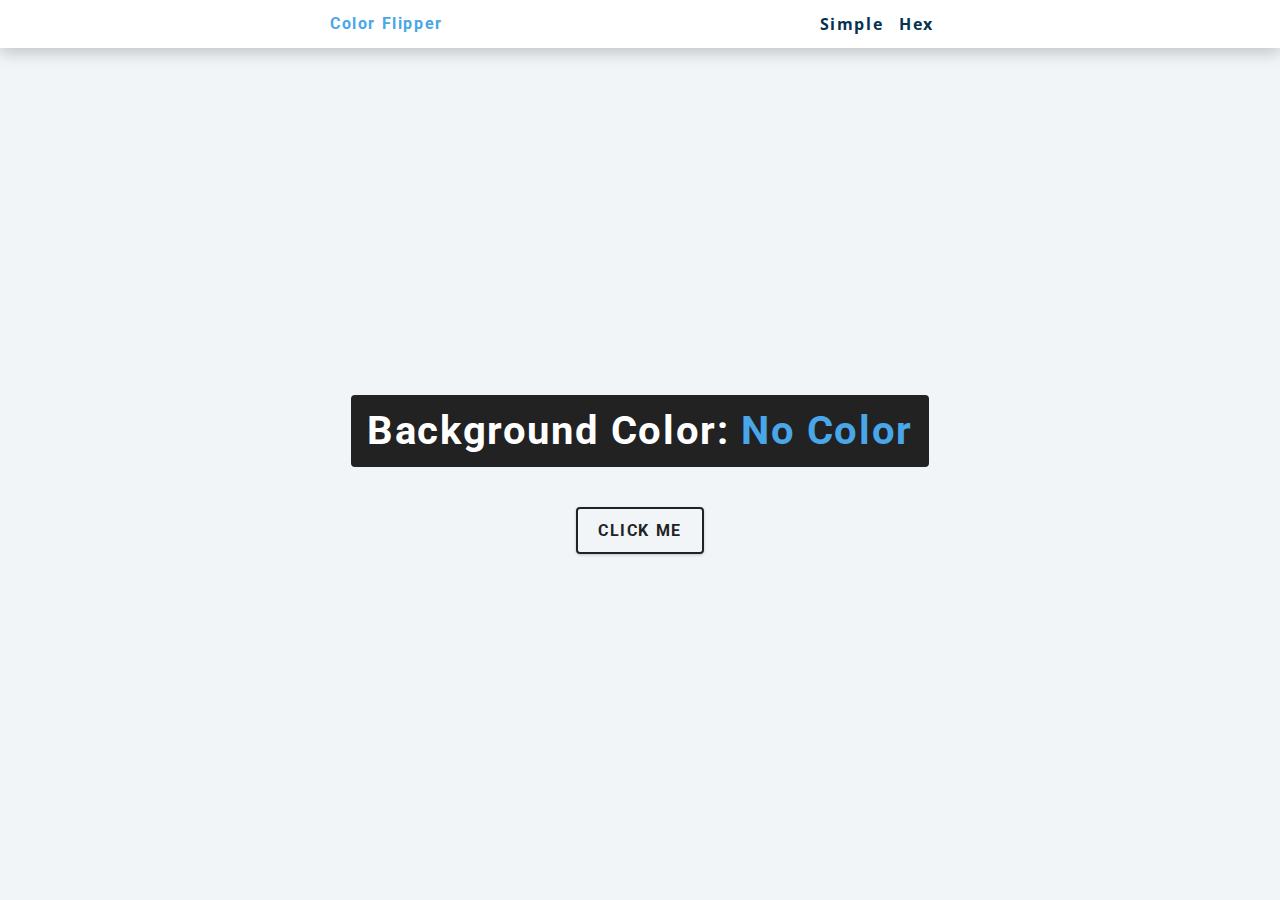
<file: project1-color-flipper/index.html>
<!DOCTYPE html>
<html lang="en">
<head>
    <meta charset="UTF-8">
    <meta name="viewport" content="width=device-width, initial-scale=1.0">
    <title>Color Flipper || Simple</title>
    <link rel="stylesheet" href="style.css">
</head>
<body>
    <nav>
        <div class="nav-center">
            <h4>Color Flipper</h4>
            <ul class="nav-links">
                <li>
                    <a href="index.html">Simple</a>
                </li>
                <li>
                    <a href="hex.html">Hex</a>
                </li>
            </ul>
        </div>
    </nav>
    <main>
        <div class="container">
            <h2>Background Color: <span class="color">No Color</span></h2>
            <button class="btn btn-hero" id="flipper-btn">Click Me</button>
        </div>
    </main>
    <script src="app.js"></script>
</body>
</html>
</file>
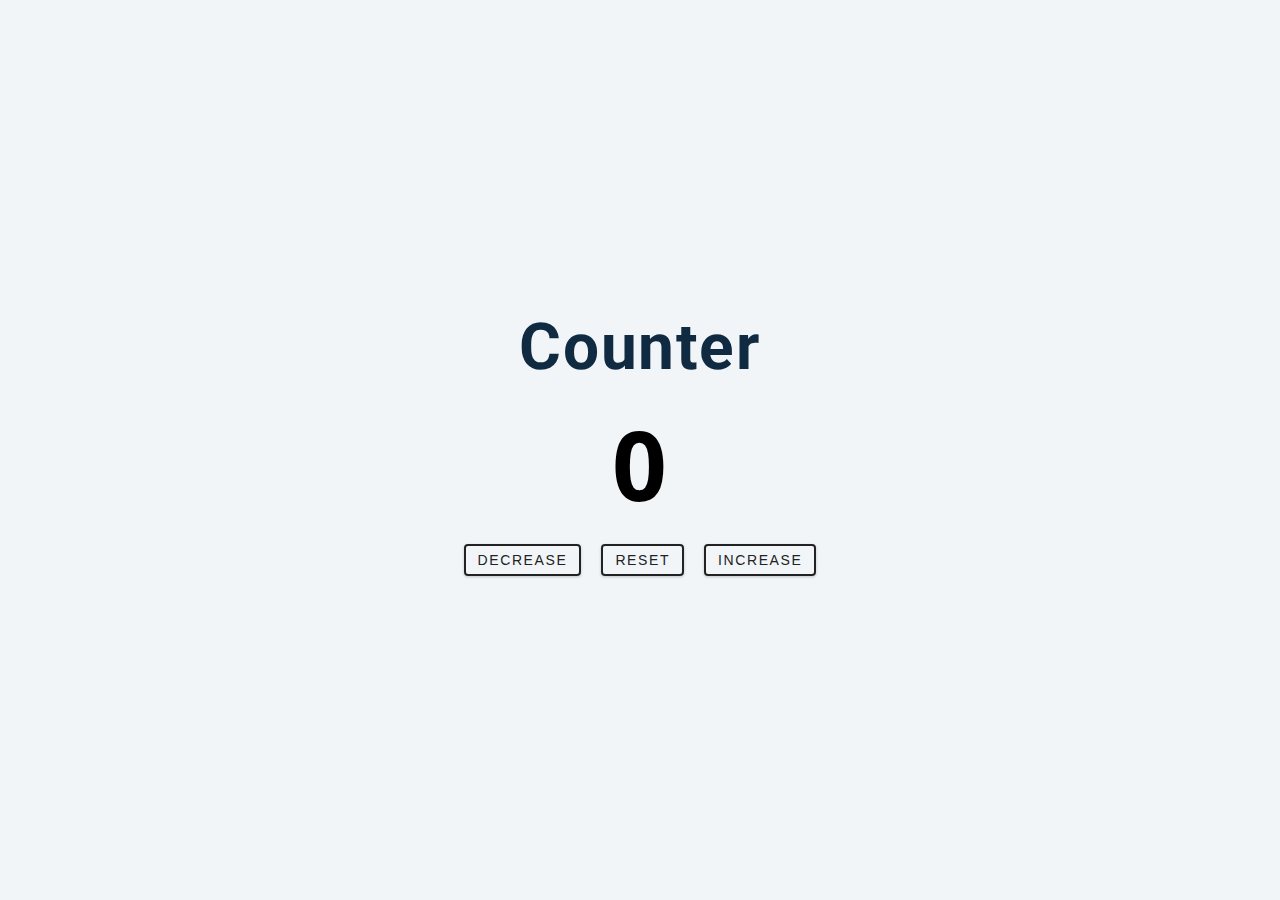
<file: project2-counter/index.html>
<!DOCTYPE html>
<html lang="en">
  <head>
    <meta charset="UTF-8" />
    <meta name="viewport" content="width=device-width, initial-scale=1.0" />
    <title>Counter</title>
    <link rel="stylesheet" href="style.css" />
  </head>
  <body>
    <main>
      <div class="container">
        <h1>Counter</h1>
        <span id="value" class="display">0</span>
        <div class="btn-container">
          <button class="btn decrease">Decrease</button>
          <button class="btn reset">Reset</button>
          <button class="btn increase">Increase</button>
        </div>
      </div>
    </main>
    <script src="app.js"></script>
  </body>
</html>
</file>
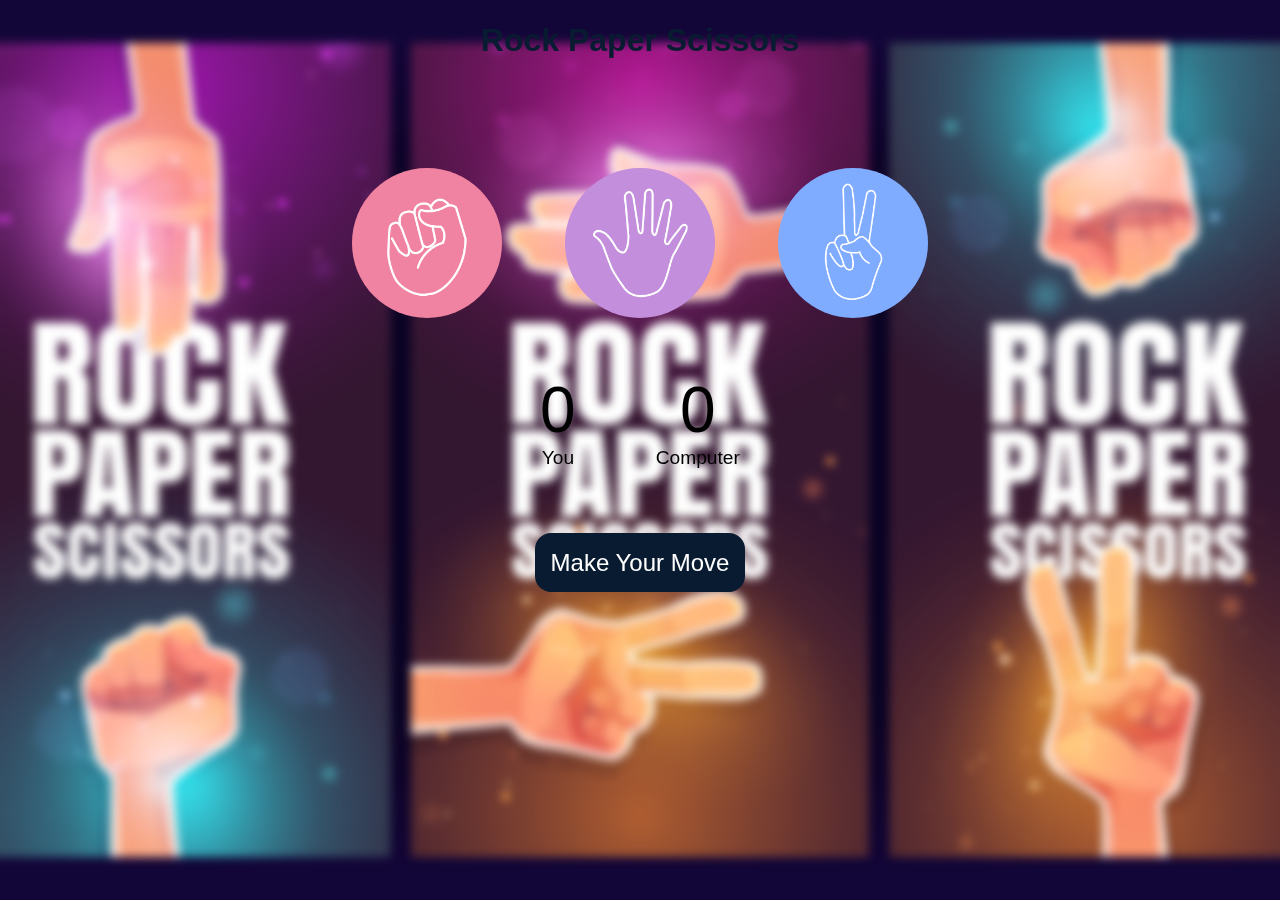
<file: rock-paper-scissor/index.html>
<!DOCTYPE html>
<html lang="en">
  <head>
    <meta charset="UTF-8" />
    <meta name="viewport" content="width=device-width, initial-scale=1.0" />
    <title>Rock Paper Scissor</title>
    <link rel="icon" type="image/x-icon" href="images/fav.png" />
    <link rel="stylesheet" href="style.css" />
  </head>
  <body>
    <h1>Rock Paper Scissors</h1>
    <main class="container-fluid">
      <div class="choices">
        <div class="choice" id="rock">
          <img src="./images/rock.png" alt="rock" />
        </div>
        <div class="choice" id="paper">
          <img src="./images/paper.png" alt="rock" />
        </div>
        <div class="choice" id="scissors">
          <img src="./images/scissors.png" alt="rock" />
        </div>
      </div>
      <div class="score-board">
        <div class="score">
          <p><span id="user-score">0</span></p>
          <p>You</p>
        </div>
        <div class="score">
          <p><span id="computer-score">0</span></p>
          <p>Computer</p>
        </div>
      </div>
      <div class="message-container">
        <p id="message">Make Your Move</p>
      </div>
    </main>
    <script src="app.js"></script>
  </body>
</html>
</file>
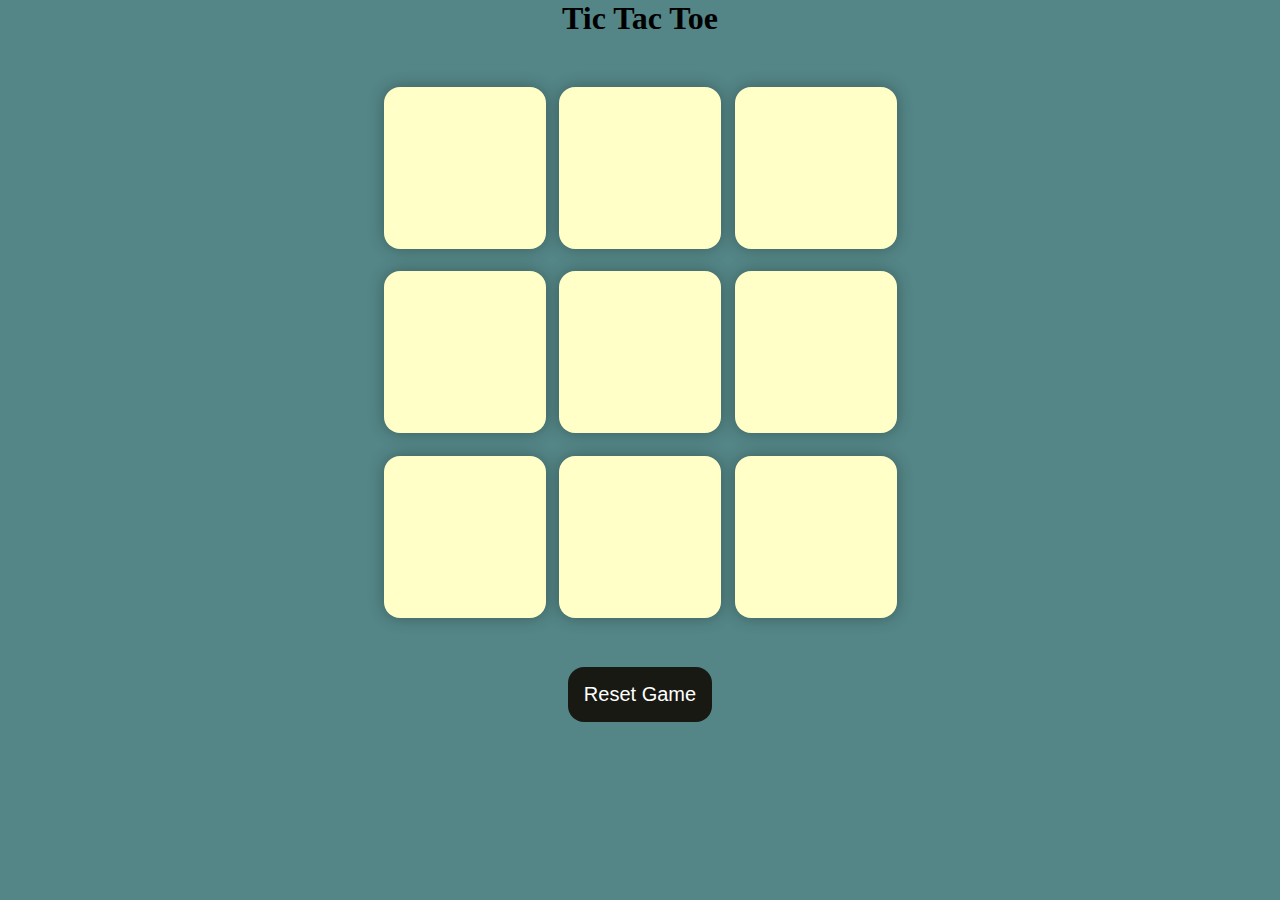
<file: tic-tac-toe/index.html>
<!DOCTYPE html>
<html lang="en">
  <head>
    <meta charset="UTF-8" />
    <meta name="viewport" content="width=device-width, initial-scale=1.0" />
    <title>Tic-Tac-Toe Game</title>
    <link rel="stylesheet" href="style.css" />
  </head>
  <body>
    <div class="msg-container hide">
      <p id="msg">Winner</p>
      <button id="new-btn">New Game</button>
    </div>
    <main>
      <h1>Tic Tac Toe</h1>
      <div class="container">
        <div class="game">
          <button class="box"></button>
          <button class="box"></button>
          <button class="box"></button>
          <button class="box"></button>
          <button class="box"></button>
          <button class="box"></button>
          <button class="box"></button>
          <button class="box"></button>
          <button class="box"></button>
        </div>
      </div>
      <button id="reset-btn">Reset Game</button>
    </main>
    <script src="app.js"></script>
  </body>
</html>
</file>
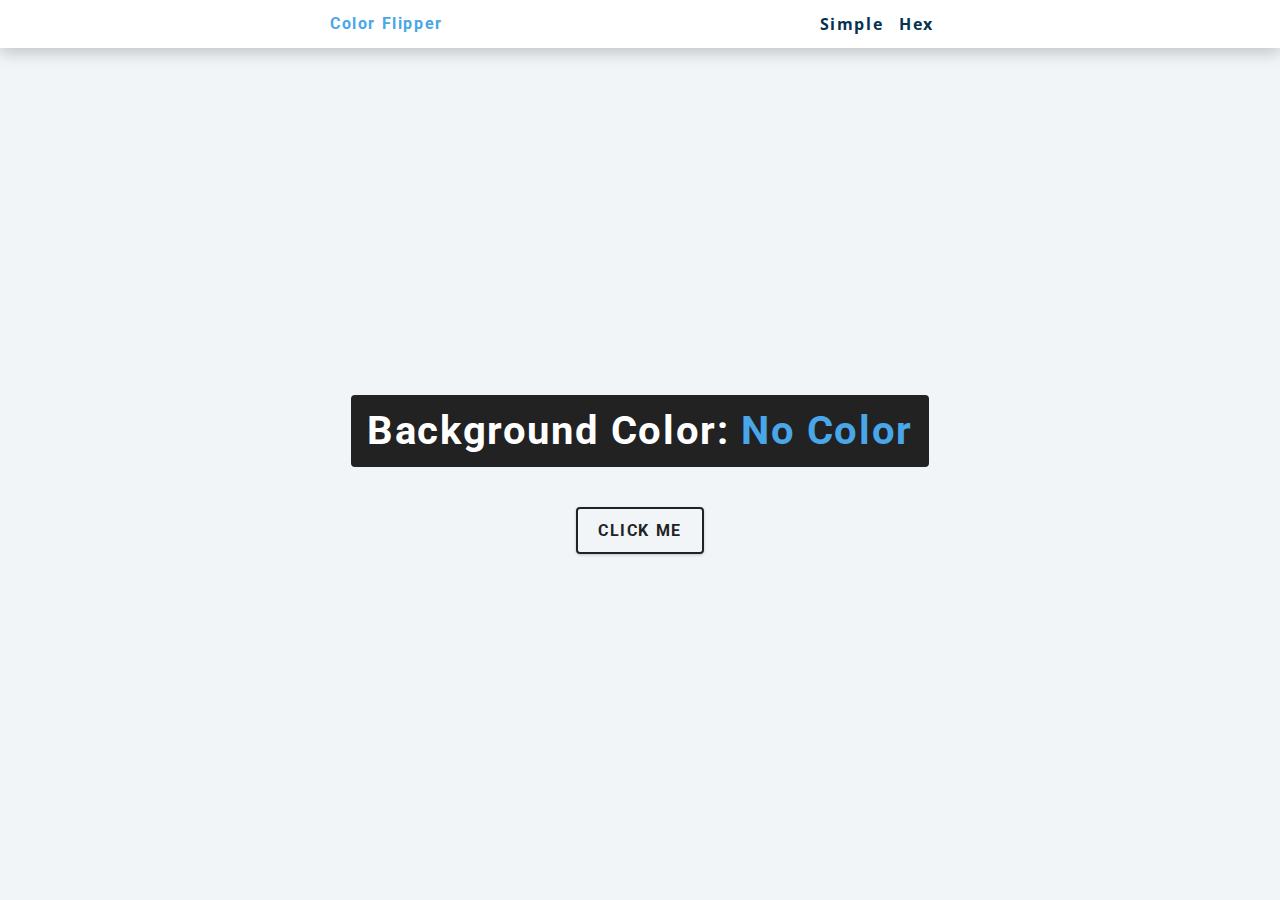
<file: project1-color-flipper/hex.html>
<!DOCTYPE html>
<html lang="en">
<head>
    <meta charset="UTF-8">
    <meta name="viewport" content="width=device-width, initial-scale=1.0">
    <title>Color Flipper || Hex</title>
    <link rel="stylesheet" href="style.css">
</head>
<body>
    <nav>
        <div class="nav-center">
            <h4>Color Flipper</h4>
            <ul class="nav-links">
                <li>
                    <a href="index.html">Simple</a>
                </li>
                <li>
                    <a href="hex.html">Hex</a>
                </li>
            </ul>
        </div>
    </nav>
    <main>
        <div class="container">
            <h2>Background Color: <span class="color">No Color</span></h2>
            <button class="btn btn-hero" id="flipper-btn">Click Me</button>
        </div>
    </main>
    <script src="hex.js"></script>
</body>
</html>
</file>
<file: project1-color-flipper/style.css>
/*
=============== 
Fonts
===============
*/
@import url("https://fonts.googleapis.com/css?family=Open+Sans|Roboto:400,700&display=swap");

/*
=============== 
Variables
===============
*/

:root {
  /* dark shades of primary color*/
  --clr-primary-1: hsl(205, 86%, 17%);
  --clr-primary-2: hsl(205, 77%, 27%);
  --clr-primary-3: hsl(205, 72%, 37%);
  --clr-primary-4: hsl(205, 63%, 48%);
  /* primary/main color */
  --clr-primary-5: hsl(205, 78%, 60%);
  /* lighter shades of primary color */
  --clr-primary-6: hsl(205, 89%, 70%);
  --clr-primary-7: hsl(205, 90%, 76%);
  --clr-primary-8: hsl(205, 86%, 81%);
  --clr-primary-9: hsl(205, 90%, 88%);
  --clr-primary-10: hsl(205, 100%, 96%);
  /* darkest grey - used for headings */
  --clr-grey-1: hsl(209, 61%, 16%);
  --clr-grey-2: hsl(211, 39%, 23%);
  --clr-grey-3: hsl(209, 34%, 30%);
  --clr-grey-4: hsl(209, 28%, 39%);
  /* grey used for paragraphs */
  --clr-grey-5: hsl(210, 22%, 49%);
  --clr-grey-6: hsl(209, 23%, 60%);
  --clr-grey-7: hsl(211, 27%, 70%);
  --clr-grey-8: hsl(210, 31%, 80%);
  --clr-grey-9: hsl(212, 33%, 89%);
  --clr-grey-10: hsl(210, 36%, 96%);
  --clr-white: #fff;
  --clr-red-dark: hsl(360, 67%, 44%);
  --clr-red-light: hsl(360, 71%, 66%);
  --clr-green-dark: hsl(125, 67%, 44%);
  --clr-green-light: hsl(125, 71%, 66%);
  --clr-black: #222;
  --ff-primary: "Roboto", sans-serif;
  --ff-secondary: "Open Sans", sans-serif;
  --transition: all 0.3s linear;
  --spacing: 0.1rem;
  --radius: 0.25rem;
  --light-shadow: 0 5px 15px rgba(0, 0, 0, 0.1);
  --dark-shadow: 0 5px 15px rgba(0, 0, 0, 0.2);
  --max-width: 1170px;
  --fixed-width: 620px;
}
/*
=============== 
Global Styles
===============
*/

*,
::after,
::before {
  margin: 0;
  padding: 0;
  box-sizing: border-box;
}
body {
  font-family: var(--ff-secondary);
  background: var(--clr-grey-10);
  color: var(--clr-grey-1);
  line-height: 1.5;
  font-size: 0.875rem;
}
ul {
  list-style-type: none;
}
a {
  text-decoration: none;
}
h1,
h2,
h3,
h4 {
  letter-spacing: var(--spacing);
  text-transform: capitalize;
  line-height: 1.25;
  margin-bottom: 0.75rem;
  font-family: var(--ff-primary);
}
h1 {
  font-size: 3rem;
}
h2 {
  font-size: 2rem;
}
h3 {
  font-size: 1.25rem;
}
h4 {
  font-size: 0.875rem;
}
p {
  margin-bottom: 1.25rem;
  color: var(--clr-grey-5);
}
@media screen and (min-width: 800px) {
  h1 {
    font-size: 4rem;
  }
  h2 {
    font-size: 2.5rem;
  }
  h3 {
    font-size: 1.75rem;
  }
  h4 {
    font-size: 1rem;
  }
  body {
    font-size: 1rem;
  }
  h1,
  h2,
  h3,
  h4 {
    line-height: 1;
  }
}
/*  global classes */

/* section */
.section {
  padding: 5rem 0;
}

.section-center {
  width: 90vw;
  margin: 0 auto;
  max-width: 1170px;
}
@media screen and (min-width: 992px) {
  .section-center {
    width: 95vw;
  }
}
main {
  min-height: 100vh;
  display: grid;
  place-items: center;
}

/*
=============== 
Nav
===============
*/
nav {
  background: var(--clr-white);
  height: 3rem;
  display: grid;
  align-items: center;
  box-shadow: var(--dark-shadow);
}
.nav-center {
  width: 90vw;
  max-width: var(--fixed-width);
  margin: 0 auto;
  display: flex;
  align-items: center;
  justify-content: space-between;
}
.nav-center h4 {
  margin-bottom: 0;
  color: var(--clr-primary-5);
}
.nav-links {
  display: flex;
}
nav a {
  text-transform: capitalize;
  font-weight: 700;
  font-size: 1rem;
  color: var(--clr-primary-1);
  letter-spacing: var(--spacing);
  margin-right: 1rem;
}
nav a:hover {
  color: var(--clr-primary-5);
}
/*
=============== 
Container
===============
*/
main {
  min-height: calc(100vh - 3rem);
  display: grid;
  place-items: center;
}
.container {
  text-align: center;
}
.container h2 {
  background: var(--clr-black);
  color: var(--clr-white);
  padding: 1rem;
  border-radius: var(--radius);
  margin-bottom: 2.5rem;
}
.color {
  color: var(--clr-primary-5);
}
.btn-hero {
  font-family: var(--ff-primary);
  text-transform: uppercase;
  background: transparent;
  color: var(--clr-black);
  letter-spacing: var(--spacing);
  display: inline-block;
  font-weight: 700;
  transition: var(--transition);
  border: 2px solid var(--clr-black);
  cursor: pointer;
  box-shadow: 0 1px 3px rgba(0, 0, 0, 0.2);
  border-radius: var(--radius);
  font-size: 1rem;
  padding: 0.75rem 1.25rem;
}
.btn-hero:hover {
  color: var(--clr-white);
  background: var(--clr-black);
}
</file>
<file: project2-counter/style.css>
/*
=============== 
Fonts
===============
*/
@import url("https://fonts.googleapis.com/css?family=Open+Sans|Roboto:400,700&display=swap");

/*
=============== 
Variables
===============
*/

:root {
  /* dark shades of primary color*/
  --clr-primary-1: hsl(205, 86%, 17%);
  --clr-primary-2: hsl(205, 77%, 27%);
  --clr-primary-3: hsl(205, 72%, 37%);
  --clr-primary-4: hsl(205, 63%, 48%);
  /* primary/main color */
  --clr-primary-5: hsl(205, 78%, 60%);
  /* lighter shades of primary color */
  --clr-primary-6: hsl(205, 89%, 70%);
  --clr-primary-7: hsl(205, 90%, 76%);
  --clr-primary-8: hsl(205, 86%, 81%);
  --clr-primary-9: hsl(205, 90%, 88%);
  --clr-primary-10: hsl(205, 100%, 96%);
  /* darkest grey - used for headings */
  --clr-grey-1: hsl(209, 61%, 16%);
  --clr-grey-2: hsl(211, 39%, 23%);
  --clr-grey-3: hsl(209, 34%, 30%);
  --clr-grey-4: hsl(209, 28%, 39%);
  /* grey used for paragraphs */
  --clr-grey-5: hsl(210, 22%, 49%);
  --clr-grey-6: hsl(209, 23%, 60%);
  --clr-grey-7: hsl(211, 27%, 70%);
  --clr-grey-8: hsl(210, 31%, 80%);
  --clr-grey-9: hsl(212, 33%, 89%);
  --clr-grey-10: hsl(210, 36%, 96%);
  --clr-white: #fff;
  --clr-red-dark: hsl(360, 67%, 44%);
  --clr-red-light: hsl(360, 71%, 66%);
  --clr-green-dark: hsl(125, 67%, 44%);
  --clr-green-light: hsl(125, 71%, 66%);
  --clr-black: #222;
  --ff-primary: "Roboto", sans-serif;
  --ff-secondary: "Open Sans", sans-serif;
  --transition: all 0.3s linear;
  --spacing: 0.1rem;
  --radius: 0.25rem;
  --light-shadow: 0 5px 15px rgba(0, 0, 0, 0.1);
  --dark-shadow: 0 5px 15px rgba(0, 0, 0, 0.2);
  --max-width: 1170px;
  --fixed-width: 620px;
}
/*
=============== 
Global Styles
===============
*/

*,
::after,
::before {
  margin: 0;
  padding: 0;
  box-sizing: border-box;
}
body {
  font-family: var(--ff-secondary);
  background: var(--clr-grey-10);
  color: var(--clr-grey-1);
  line-height: 1.5;
  font-size: 0.875rem;
}
ul {
  list-style-type: none;
}
a {
  text-decoration: none;
}
h1,
h2,
h3,
h4 {
  letter-spacing: var(--spacing);
  text-transform: capitalize;
  line-height: 1.25;
  margin-bottom: 0.75rem;
  font-family: var(--ff-primary);
}
h1 {
  font-size: 3rem;
}
h2 {
  font-size: 2rem;
}
h3 {
  font-size: 1.25rem;
}
h4 {
  font-size: 0.875rem;
}
p {
  margin-bottom: 1.25rem;
  color: var(--clr-grey-5);
}
@media screen and (min-width: 800px) {
  h1 {
    font-size: 4rem;
  }
  h2 {
    font-size: 2.5rem;
  }
  h3 {
    font-size: 1.75rem;
  }
  h4 {
    font-size: 1rem;
  }
  body {
    font-size: 1rem;
  }
  h1,
  h2,
  h3,
  h4 {
    line-height: 1;
  }
}
/*  global classes */

/* section */
.section {
  padding: 5rem 0;
}

.section-center {
  width: 90vw;
  margin: 0 auto;
  max-width: 1170px;
}
@media screen and (min-width: 992px) {
  .section-center {
    width: 95vw;
  }
}
main {
  min-height: 100vh;
  display: grid;
  place-items: center;
}

/*
=============== 
Counter
===============
*/

main {
  min-height: 100vh;
  display: grid;
  place-items: center;
}
.container {
  text-align: center;
}
#value {
  font-size: 6rem;
  color: black;
  font-weight: bold;
}
.btn {
  text-transform: uppercase;
  background: transparent;
  color: var(--clr-black);
  padding: 0.375rem 0.75rem;
  letter-spacing: var(--spacing);
  display: inline-block;
  transition: var(--transition);
  font-size: 0.875rem;
  border: 2px solid var(--clr-black);
  cursor: pointer;
  box-shadow: 0 1px 3px rgba(0, 0, 0, 0.2);
  border-radius: var(--radius);
  margin: 0.5rem;
}
.btn:hover {
  color: var(--clr-white);
  background: var(--clr-black);
}
</file>
<file: rock-paper-scissor/style.css>
@import url("https://fonts.cdnfonts.com/css/gilroy-bold?styles=20879");

* {
  margin: 0;
  padding: 0;
  box-sizing: border-box;
  text-align: center;
  font-family: "Gilroy-Medium", sans-serif;
}

body {
  height: 100vh;
  margin: 0;
  position: relative;
  background-size: cover;
  background-position: center;
  background-repeat: no-repeat;
  background-image: url("./images/background-new-two.jpg");
  backdrop-filter: blur(5px);
  -webkit-backdrop-filter: blur(5px);
  overflow: hidden;
}

h1 {
  color: #081b31;
  height: 5rem;
  line-height: 5rem;
}

.choices {
  display: flex;
  justify-content: center;
  align-items: center;
  gap: 3rem;
  margin-top: 5rem;
}

.choice {
  height: 165px;
  width: 165px;
  border-radius: 50%;
  display: flex;
  justify-content: center;
  align-items: center;
}

.choice:hover {
  cursor: pointer;
  background-color: #198754;
}

.choice img {
  height: 150px;
  width: 150px;
  object-fit: cover;
  border-radius: 50%;
}

.score-board {
  display: flex;
  justify-content: center;
  align-items: center;
  font-size: 1.2rem;
  gap: 5rem;
  margin-top: 3rem;
}

#user-score,
#computer-score {
  font-size: 4rem;
}

#message {
  background: #081b31;
  color: #ffff;
  font-size: 1.5rem;
  display: inline;
  padding: 1rem;
  border-radius: 1rem;
  transition: background-color 0.3s, color 0.3s;
}

.message-container {
  margin-top: 5rem;
}
</file>
<file: tic-tac-toe/style.css>
* {
  margin: 0;
  padding: 0;
}

body {
  background-color: #548687;
  text-align: center;
}

.container {
  height: 70vh;
  display: flex;

  justify-content: center;
  align-items: center;
}

.game {
  height: 60vmin;
  width: 60vmin;
  display: flex;
  flex-wrap: wrap;
  justify-content: center;
  align-items: center;
  gap: 1.5vmin;
}

.box {
  height: 18vmin;
  width: 18vmin;
  border-radius: 1rem;
  border: none;
  box-shadow: 0 0 1rem rgba(0, 0, 0, 0.3);
  font-size: 8vmin;
  color: #b0413e;
  background-color: #ffffc7;
}

#reset-btn {
  padding: 1rem;
  font-size: 1.25rem;
  background-color: #191913;
  color: #fff;
  border-radius: 1rem;
  border: none;
}

#new-btn {
  padding: 1rem;
  font-size: 1.25rem;
  background-color: #191913;
  color: #fff;
  border-radius: 1rem;
  border: none;
}

#msg {
  color: #ffffc7;
  font-size: 5vmin;
}

.msg-container {
  height: 100vmin;
  display: flex;
  justify-content: center;
  align-items: center;
  flex-direction: column;
  gap: 4rem;
}

.hide {
  display: none;
}
</file>
